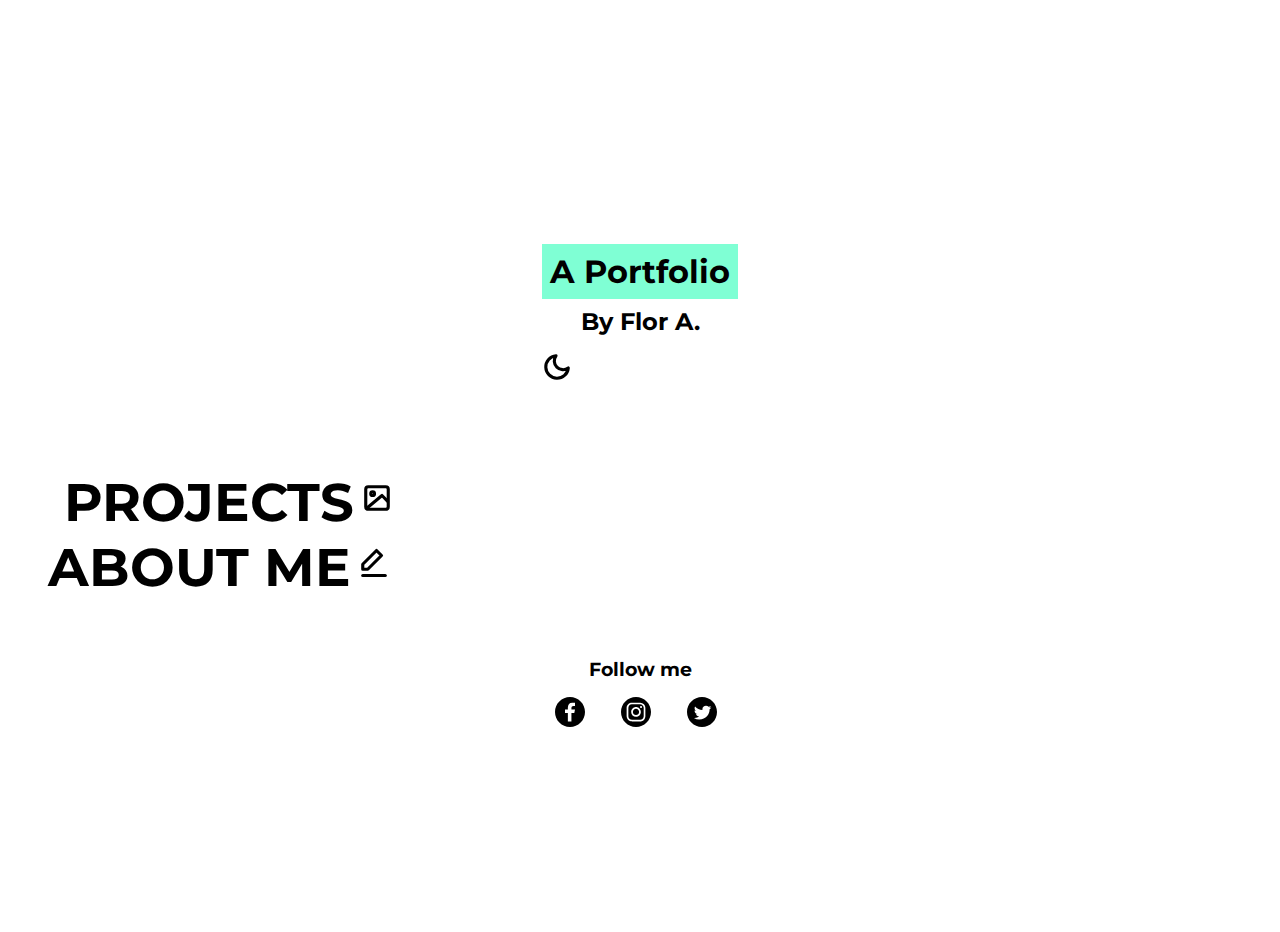
<file: index.html>
<!DOCTYPE html>
<html lang="en">
    <head>
        <meta charset="UTF-8"> 
        <link href="https://fonts.googleapis.com/css2?family=Montserrat&display=swap" rel="stylesheet">
        <title> 
          Portfolio
        </title> 
        <script src="index.js"></script>
        <link rel="stylesheet" href="style.css">
    </head>

    <body id= "app">
        <header id="header">
                <div class="wrapper">
                    <span>
                        <h1 id="name">
                            A Portfolio 
                       </h1>
                        <h2 id="tag">
                            By Flor A.
                        </h2>
                        <button id="dark-mode">
                            <svg xmlns="http://www.w3.org/2000/svg" width="30" height="30" viewBox="0 0 24 24" fill="none" stroke="#000000" stroke-width="2.5" stroke-linecap="round" stroke-linejoin="round"><path d="M21 12.79A9 9 0 1 1 11.21 3 7 7 0 0 0 21 12.79z"></path></svg>
                        </button> 
                    </span>
                </div>
        </header>
        
        <main>       
            <section>
                <div id="container">
                    <br/>
                    <span class="portfolio-menu">
                        <a href="art.html" class="links-p"alt="Projects"> PROJECTS<svg xmlns="http://www.w3.org/2000/svg" width="30" height="30" viewBox="0 0 24 24" fill="none" stroke="#000000" stroke-width="2.5" stroke-linecap="round" stroke-linejoin="round"><rect x="3" y="3" width="18" height="18" rx="2"/><circle cx="8.5" cy="8.5" r="1.5"/><path d="M20.4 14.5L16 10 4 20"/></svg></a>
                    <br/>
                    </span>
                    <span>
                        <a href="about.html" class="links-p"alt="About me"> ABOUT ME<svg xmlns="http://www.w3.org/2000/svg" width="30" height="30" viewBox="0 0 24 24" fill="none" stroke="#000000" stroke-width="2.5" stroke-linecap="round" stroke-linejoin="round"><polygon points="14 2 18 6 7 17 3 17 3 13 14 2"></polygon><line x1="3" y1="22" x2="21" y2="22"></line></svg></a>
                    </span>
                </div>      
        </main>

        <footer  id="footer">
            <div class= "wrapper">
                <span class="social-media">
                    <h3 class="sm-tittle">Follow me</h3>
                    <a rel="noopener noreferrer" href="https://www.facebook.com/FlorAthalaG/" target="_blank"><svg xmlns="http://www.w3.org/2000/svg" width="30" height="30" viewBox="0 0 24 24" fill="#000"><path d="M12 0c6.627 0 12 5.373 12 12s-5.373 12-12 12S0 18.627 0 12 5.373 0 12 0zm4 7.278V4.5h-2.286c-2.1 0-3.428 1.6-3.428 3.889v1.667H8v2.777h2.286V19.5h2.857v-6.667h2.286L16 10.056h-2.857V8.944c0-1.11.572-1.666 1.714-1.666H16z"/></svg></a>
                    <a rel="noopener noreferrer" href="https://www.instagram.com/flower_a/" target="_blank"><svg xmlns="http://www.w3.org/2000/svg" width="30" height="30" viewBox="0 0 24 24" fill="#000"><path d="M12 0c6.6274 0 12 5.3726 12 12s-5.3726 12-12 12S0 18.6274 0 12 5.3726 0 12 0zm3.115 4.5h-6.23c-2.5536 0-4.281 1.6524-4.3805 4.1552L4.5 8.8851v6.1996c0 1.3004.4234 2.4193 1.2702 3.2359.7582.73 1.751 1.1212 2.8818 1.1734l.2633.006h6.1694c1.3004 0 2.389-.4234 3.1754-1.1794.762-.734 1.1817-1.7576 1.2343-2.948l.0056-.2577V8.8851c0-1.2702-.4234-2.3589-1.2097-3.1452-.7338-.762-1.7575-1.1817-2.9234-1.2343l-.252-.0056zM8.9152 5.8911h6.2299c.9072 0 1.6633.2722 2.2076.8166.4713.499.7647 1.1758.8103 1.9607l.0063.2167v6.2298c0 .9375-.3327 1.6936-.877 2.2077-.499.4713-1.176.7392-1.984.7806l-.2237.0057H8.9153c-.9072 0-1.6633-.2722-2.2076-.7863-.499-.499-.7693-1.1759-.8109-2.0073l-.0057-.2306V8.885c0-.9073.2722-1.6633.8166-2.2077.4712-.4713 1.1712-.7392 1.9834-.7806l.2242-.0057h6.2299-6.2299zM12 8.0988c-2.117 0-3.871 1.7238-3.871 3.871A3.8591 3.8591 0 0 0 12 15.8408c2.1472 0 3.871-1.7541 3.871-3.871 0-2.117-1.754-3.871-3.871-3.871zm0 1.3911c1.3609 0 2.4798 1.119 2.4798 2.4799 0 1.3608-1.119 2.4798-2.4798 2.4798-1.3609 0-2.4798-1.119-2.4798-2.4798 0-1.361 1.119-2.4799 2.4798-2.4799zm4.0222-2.3589a.877.877 0 1 0 0 1.754.877.877 0 0 0 0-1.754z"/></svg></a>
                    <a rel="noopener noreferrer" href="https://twitter.com/AthalaGt" target="_blank"><svg xmlns="http://www.w3.org/2000/svg" width="30" height="30" viewBox="0 0 24 24" fill="#000"><path d="M12 0c6.627 0 12 5.373 12 12s-5.373 12-12 12S0 18.627 0 12 5.373 0 12 0zm3.193 7c-1.586 0-2.872 1.243-2.872 2.777 0 .217.025.43.074.633a8.251 8.251 0 0 1-5.92-2.902c-.247.41-.389.887-.389 1.397 0 .963.507 1.813 1.278 2.311a2.94 2.94 0 0 1-1.301-.348v.036c0 1.345.99 2.467 2.304 2.723a2.98 2.98 0 0 1-1.298.047c.366 1.103 1.427 1.906 2.683 1.928a5.889 5.889 0 0 1-3.567 1.19c-.231 0-.46-.014-.685-.04A8.332 8.332 0 0 0 9.903 18c5.283 0 8.172-4.231 8.172-7.901 0-.12-.002-.24-.008-.36A5.714 5.714 0 0 0 19.5 8.302a5.869 5.869 0 0 1-1.65.437 2.8 2.8 0 0 0 1.263-1.536 5.87 5.87 0 0 1-1.824.674A2.915 2.915 0 0 0 15.193 7z"/></svg></a>
                </span>
            </div>
        </footer>
    </body>
</html>
</file>
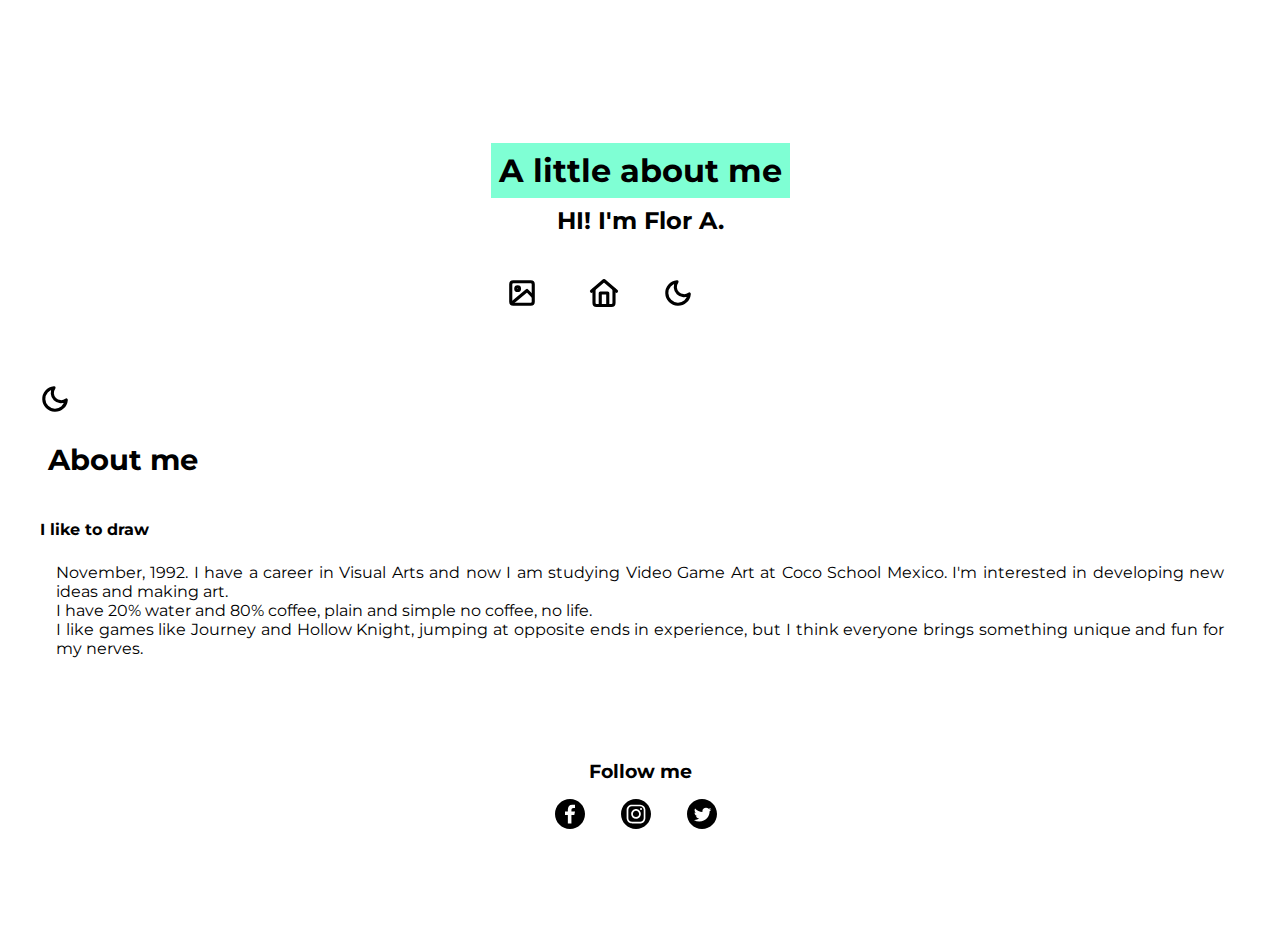
<file: about.html>
<!DOCTYPE html>
<html lang="en">
    <head>
        <meta charset="UTF-8"> 
        <link href="https://fonts.googleapis.com/css2?family=Montserrat&display=swap" rel="stylesheet">
        <title> 
          AnotherBlog
        </title> 
        <script src="index.js"></script>
        <link rel="stylesheet" href="style.css">
    </head>

    <body id= "app">
        <header id="header">
                <div class="wrapper">
                    <span>
                        <h1 id="name">
                            A little about me 
                       </h1>
                        <h2 id="tag">
                            HI! I'm Flor A.
                        </h2>
                    </span>
                </div>
                <div>
                    <span>
                        <a href="art.html" alt="Projects"><svg xmlns="http://www.w3.org/2000/svg" width="30" height="30" viewBox="0 0 24 24" fill="none" stroke="#000000" stroke-width="2.5" stroke-linecap="round" stroke-linejoin="round"><rect x="3" y="3" width="18" height="18" rx="2"/><circle cx="8.5" cy="8.5" r="1.5"/><path d="M20.4 14.5L16 10 4 20"/></svg></a>
                    </span>
                    <span>
                        <a href="index.html"><svg xmlns="http://www.w3.org/2000/svg" width="30" height="30" viewBox="0 0 24 24" fill="none" stroke="#000000" stroke-width="2.5" stroke-linecap="round" stroke-linejoin="round"><path d="M20 9v11a2 2 0 0 1-2 2H6a2 2 0 0 1-2-2V9"/><path d="M9 22V12h6v10M2 10.6L12 2l10 8.6"/></svg></a>
                    </span>
                    <span>
                        <button id="dark-mode">
                            <svg xmlns="http://www.w3.org/2000/svg" width="30" height="30" viewBox="0 0 24 24" fill="none" stroke="#000000" stroke-width="2.5" stroke-linecap="round" stroke-linejoin="round"><path d="M21 12.79A9 9 0 1 1 11.21 3 7 7 0 0 0 21 12.79z"></path></svg>
                        </button>
                    </span>
                </div>
        </header>
        
        <main>       
            <section>
                <div id="container">
                    <button id="dark-mode">
                        <svg xmlns="http://www.w3.org/2000/svg" width="30" height="30" viewBox="0 0 24 24" fill="none" stroke="#000000" stroke-width="2.5" stroke-linecap="round" stroke-linejoin="round"><path d="M21 12.79A9 9 0 1 1 11.21 3 7 7 0 0 0 21 12.79z"></path></svg>
                    </button>
                    <span class="portfolio-box">
                        <h3 class="portfolio-tittle"> About me</h3>
                    </br>
                    <h4>I like to draw</h4>
                        <p class="portfolio-text">
                            November, 1992. I have a career in Visual Arts and now I am studying Video Game Art at Coco School Mexico.
                            I'm interested in developing new ideas and making art. 
                    <br/> 
                            I have 20% water and 80% coffee, plain and simple no coffee, no life.
                    <br/>
                            I like games like Journey and Hollow Knight, jumping at opposite ends in experience, 
                            but I think everyone brings something unique and fun for my nerves.                       
                        </p>
                    </span>
                </div>          
        </main>

        <footer  id="footer">
            <div class= "wrapper">
                <span class="social-media">
                    <h3 class="sm-tittle">Follow me</h3>
                    <a rel="noopener noreferrer" href="https://www.facebook.com/FlorAthalaG/" target="_blank"><svg xmlns="http://www.w3.org/2000/svg" width="30" height="30" viewBox="0 0 24 24" fill="#000"><path d="M12 0c6.627 0 12 5.373 12 12s-5.373 12-12 12S0 18.627 0 12 5.373 0 12 0zm4 7.278V4.5h-2.286c-2.1 0-3.428 1.6-3.428 3.889v1.667H8v2.777h2.286V19.5h2.857v-6.667h2.286L16 10.056h-2.857V8.944c0-1.11.572-1.666 1.714-1.666H16z"/></svg></a>
                    <a rel="noopener noreferrer" href="https://www.instagram.com/flower_a/" target="_blank"><svg xmlns="http://www.w3.org/2000/svg" width="30" height="30" viewBox="0 0 24 24" fill="#000"><path d="M12 0c6.6274 0 12 5.3726 12 12s-5.3726 12-12 12S0 18.6274 0 12 5.3726 0 12 0zm3.115 4.5h-6.23c-2.5536 0-4.281 1.6524-4.3805 4.1552L4.5 8.8851v6.1996c0 1.3004.4234 2.4193 1.2702 3.2359.7582.73 1.751 1.1212 2.8818 1.1734l.2633.006h6.1694c1.3004 0 2.389-.4234 3.1754-1.1794.762-.734 1.1817-1.7576 1.2343-2.948l.0056-.2577V8.8851c0-1.2702-.4234-2.3589-1.2097-3.1452-.7338-.762-1.7575-1.1817-2.9234-1.2343l-.252-.0056zM8.9152 5.8911h6.2299c.9072 0 1.6633.2722 2.2076.8166.4713.499.7647 1.1758.8103 1.9607l.0063.2167v6.2298c0 .9375-.3327 1.6936-.877 2.2077-.499.4713-1.176.7392-1.984.7806l-.2237.0057H8.9153c-.9072 0-1.6633-.2722-2.2076-.7863-.499-.499-.7693-1.1759-.8109-2.0073l-.0057-.2306V8.885c0-.9073.2722-1.6633.8166-2.2077.4712-.4713 1.1712-.7392 1.9834-.7806l.2242-.0057h6.2299-6.2299zM12 8.0988c-2.117 0-3.871 1.7238-3.871 3.871A3.8591 3.8591 0 0 0 12 15.8408c2.1472 0 3.871-1.7541 3.871-3.871 0-2.117-1.754-3.871-3.871-3.871zm0 1.3911c1.3609 0 2.4798 1.119 2.4798 2.4799 0 1.3608-1.119 2.4798-2.4798 2.4798-1.3609 0-2.4798-1.119-2.4798-2.4798 0-1.361 1.119-2.4799 2.4798-2.4799zm4.0222-2.3589a.877.877 0 1 0 0 1.754.877.877 0 0 0 0-1.754z"/></svg></a>
                    <a rel="noopener noreferrer" href="https://twitter.com/AthalaGt" target="_blank"><svg xmlns="http://www.w3.org/2000/svg" width="30" height="30" viewBox="0 0 24 24" fill="#000"><path d="M12 0c6.627 0 12 5.373 12 12s-5.373 12-12 12S0 18.627 0 12 5.373 0 12 0zm3.193 7c-1.586 0-2.872 1.243-2.872 2.777 0 .217.025.43.074.633a8.251 8.251 0 0 1-5.92-2.902c-.247.41-.389.887-.389 1.397 0 .963.507 1.813 1.278 2.311a2.94 2.94 0 0 1-1.301-.348v.036c0 1.345.99 2.467 2.304 2.723a2.98 2.98 0 0 1-1.298.047c.366 1.103 1.427 1.906 2.683 1.928a5.889 5.889 0 0 1-3.567 1.19c-.231 0-.46-.014-.685-.04A8.332 8.332 0 0 0 9.903 18c5.283 0 8.172-4.231 8.172-7.901 0-.12-.002-.24-.008-.36A5.714 5.714 0 0 0 19.5 8.302a5.869 5.869 0 0 1-1.65.437 2.8 2.8 0 0 0 1.263-1.536 5.87 5.87 0 0 1-1.824.674A2.915 2.915 0 0 0 15.193 7z"/></svg></a>
                </span>
            </div>
        </footer>
    </body>
</html>
</file>
<file: style.css>
* {
  box-sizing: border-box;
  padding: 0px;
  /* this seems like a bad idea ... */
  margin: 8px;
}

:root {
  --mar-01: 8px;
  --mar-02: 16px;
  --mar-03: 32px;

  --bor-01: 2px;

  --c-01: black;
  --c-02: white;

  --bg-02: aquamarine;
}

body.-dark {
  --c-01: rgb(255, 255, 255);
  --c-02: rgb(17, 17, 17);

  --bg-02: rgb(255, 127, 197);
}

body {
  display: flex;
  flex-flow: column;
  min-height: 100vh;

  font-family: "Montserrat", sans-serif;

  display: flex;
  flex-flow: column;
  justify-content: center;
  align-items: center;

  background-color: var(--c-02);
}

main {
  display: block;
  width: 100%;
}

header {
  padding: var(--mar-03);
  margin: 0px;
}

#name {
  padding: var(--mar-01);
  margin: var(--mar-01);

  background-color: var(--bg-02);

  font-weight: bolder;
  color: var(--c-01);
}

#tag {
  display: flex;
  justify-content: center;
  align-items: center;

  color: var(--c-01);
}

.links-p {
  text-decoration-line: none;

  color: var(--c-01);
  font-weight: bolder;
  font-size: 40pt;
}

button {
  padding: 0px;
  margin: 0px;

  justify-content: center;

  border-style: none;

  background-color: var(--c-02);
  color: var(--bg-02);
}

button:hover {
  background-color: var(--bg-02);

  border-style: none;
}

.portfolio-menu {
  padding: var(--mar-02);

  color: var(--c-01);
}

.portfolio-tittle {
  padding: var(--mar-01);

  justify-content: center;

  font-size: 22pt;
  font-weight: bold;

  color: var(--c-01);
}

.portfolio-text {
  padding: var(--mar-02);

  text-align: justify;

  color: var(--c-01);

  justify-content: center;
  align-items: center;

  color: var(--c-01);
}

#gallery {
  width: 100%;
  padding: var(--mar-03);
}

#gallery .images {
  position: relative;
}

.gallery-img {
  width: 100%;
  height: auto;
  display: block;
  top: 0;
  left: 0;
  transition: opacity 3s;
}

footer.social-media {
  padding: var(--mar-01);
  margin: var(--mar-01);

  justify-content: space-between;
  align-items: center;
}

.sm-tittle {
  display: flex;
  justify-content: center;
  align-items: center;

  color: var(--c-01);
}
</file>
